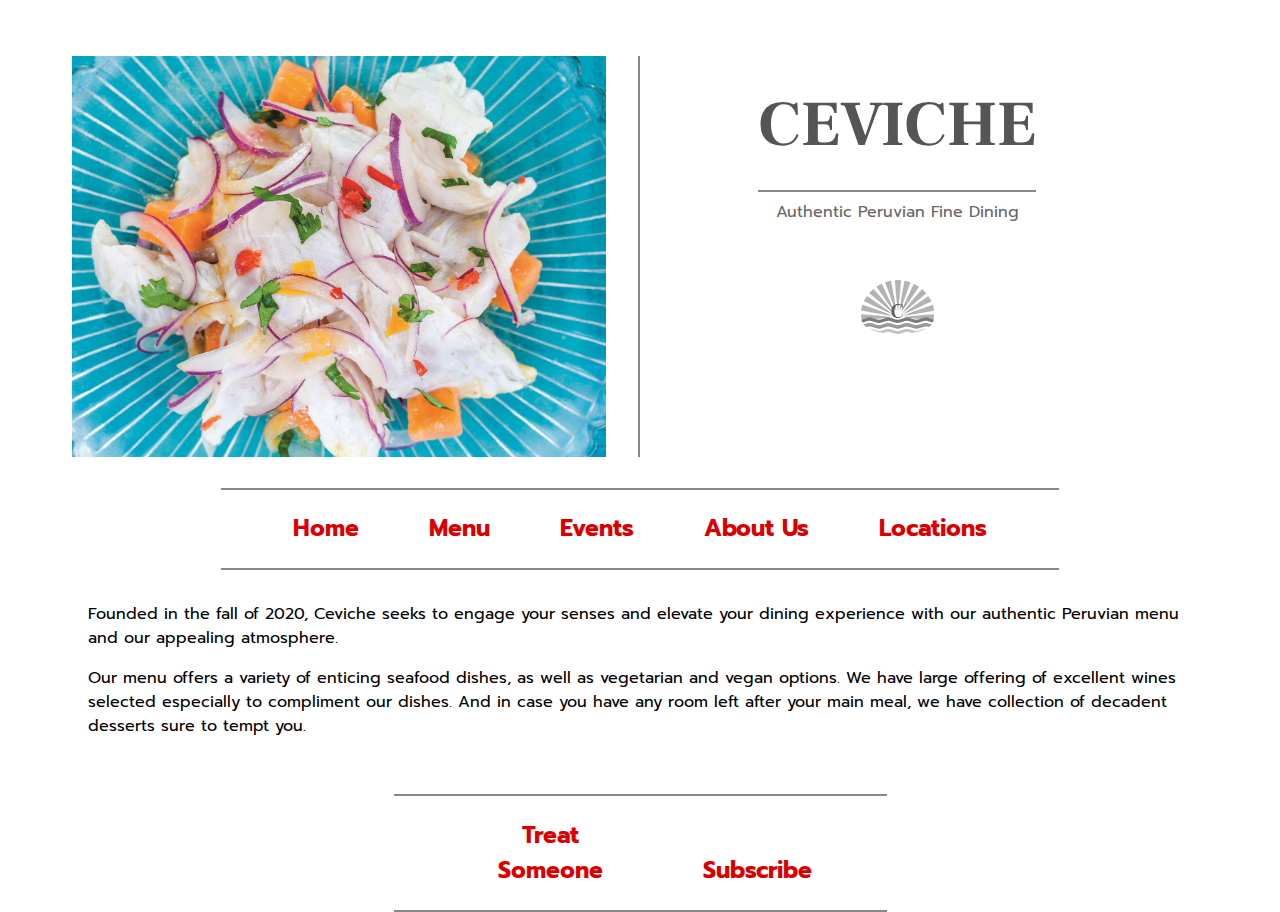
<file: index.html>
﻿<!DOCTYPE html>
<html lang="en">
        <head>
            <meta http-equiv="Content-Type" content="text/html; charset=utf-8" />
            <title>HTTP5103 Team1B Restaurant</title>
            <script type="text/javascript" src="js/main.js"></script>
            <link href="https://fonts.googleapis.com/css2?family=Frank+Ruhl+Libre:wght@300;400;500;700;900&display=swap" rel="stylesheet">
            <link href="https://fonts.googleapis.com/css2?family=Prompt:ital,wght@0,100;0,200;0,300;0,400;0,500;0,600;0,700;0,800;0,900;1,100;1,200;1,300;1,400;1,500;1,600;1,700;1,800;1,900&display=swap" rel="stylesheet">
            <link rel="stylesheet" type="text/css" href="./css/style.css">
        </head>
        <body>
            <!-- Header -->
            <header>
                <!-- Banner -->
                <section id="banner" class="pageWrapper">
                    <div class="bannerContent">
                        <div class="bannerImageDiv">
                            <img id="bannerImage" src="./images/ceviche.jpg" alt="An order of ceviche presented in a turquoise ceramic bowl.">
                        </div>
                        <div class="bannerTextDiv">
                            <h1 id="siteName"><a href="index.html">Ceviche</a></h1>
                            <div class="slogan">Authentic Peruvian Fine Dining</div>
                            <div class="logoSurround">
                                <img class="logo" src="./images/logoSmall.png" alt="Logo is a stylized greyscale sun setting over the sea.">
                            </div>
                        </div> <!-- end bannerTextDiv -->
                    </div> <!-- end bannerContent -->
                </section>

                <div class="navDiv">
                    <nav class="navigation">
                        <ul>
                            <li><a id="home" href="index.html">Home</a></li>
                            <li><a href="menu.html">Menu</a></li>
                            <li><a href="events.html">Events</a></li>
                            <li><a href="aboutUs.html">About Us</a></li>
                            <li><a href="location.html">Locations</a></li>
                        </ul>
                    </nav>
                </div>
            </header>

            <!-- Main -->
            <main id="main" class="pageWrapper">
                <p>Founded in the fall of 2020, Ceviche seeks to engage your senses and elevate your dining experience with our authentic Peruvian  menu and our appealing atmosphere.</p>
                <p>Our menu offers a variety of enticing seafood dishes, as well as vegetarian and vegan options. We have large offering of excellent wines selected especially to compliment our dishes. And in case you have any room left after your main meal, we have collection of decadent desserts sure to tempt you.</p>
            </main>
            <!-- Footer -->
            <footer>
                <div class="navDiv">
                    <nav id="additionalNavigation" class="navigation">
                        <ul>
                            <li><a href="giftCertificates.html">Treat Someone</a></li>
                            <li><a href="subscribe.html">Subscribe</a></li>
                        </ul>
                    </nav>
                </div>
            </footer>
        </body>
</html>
</file>
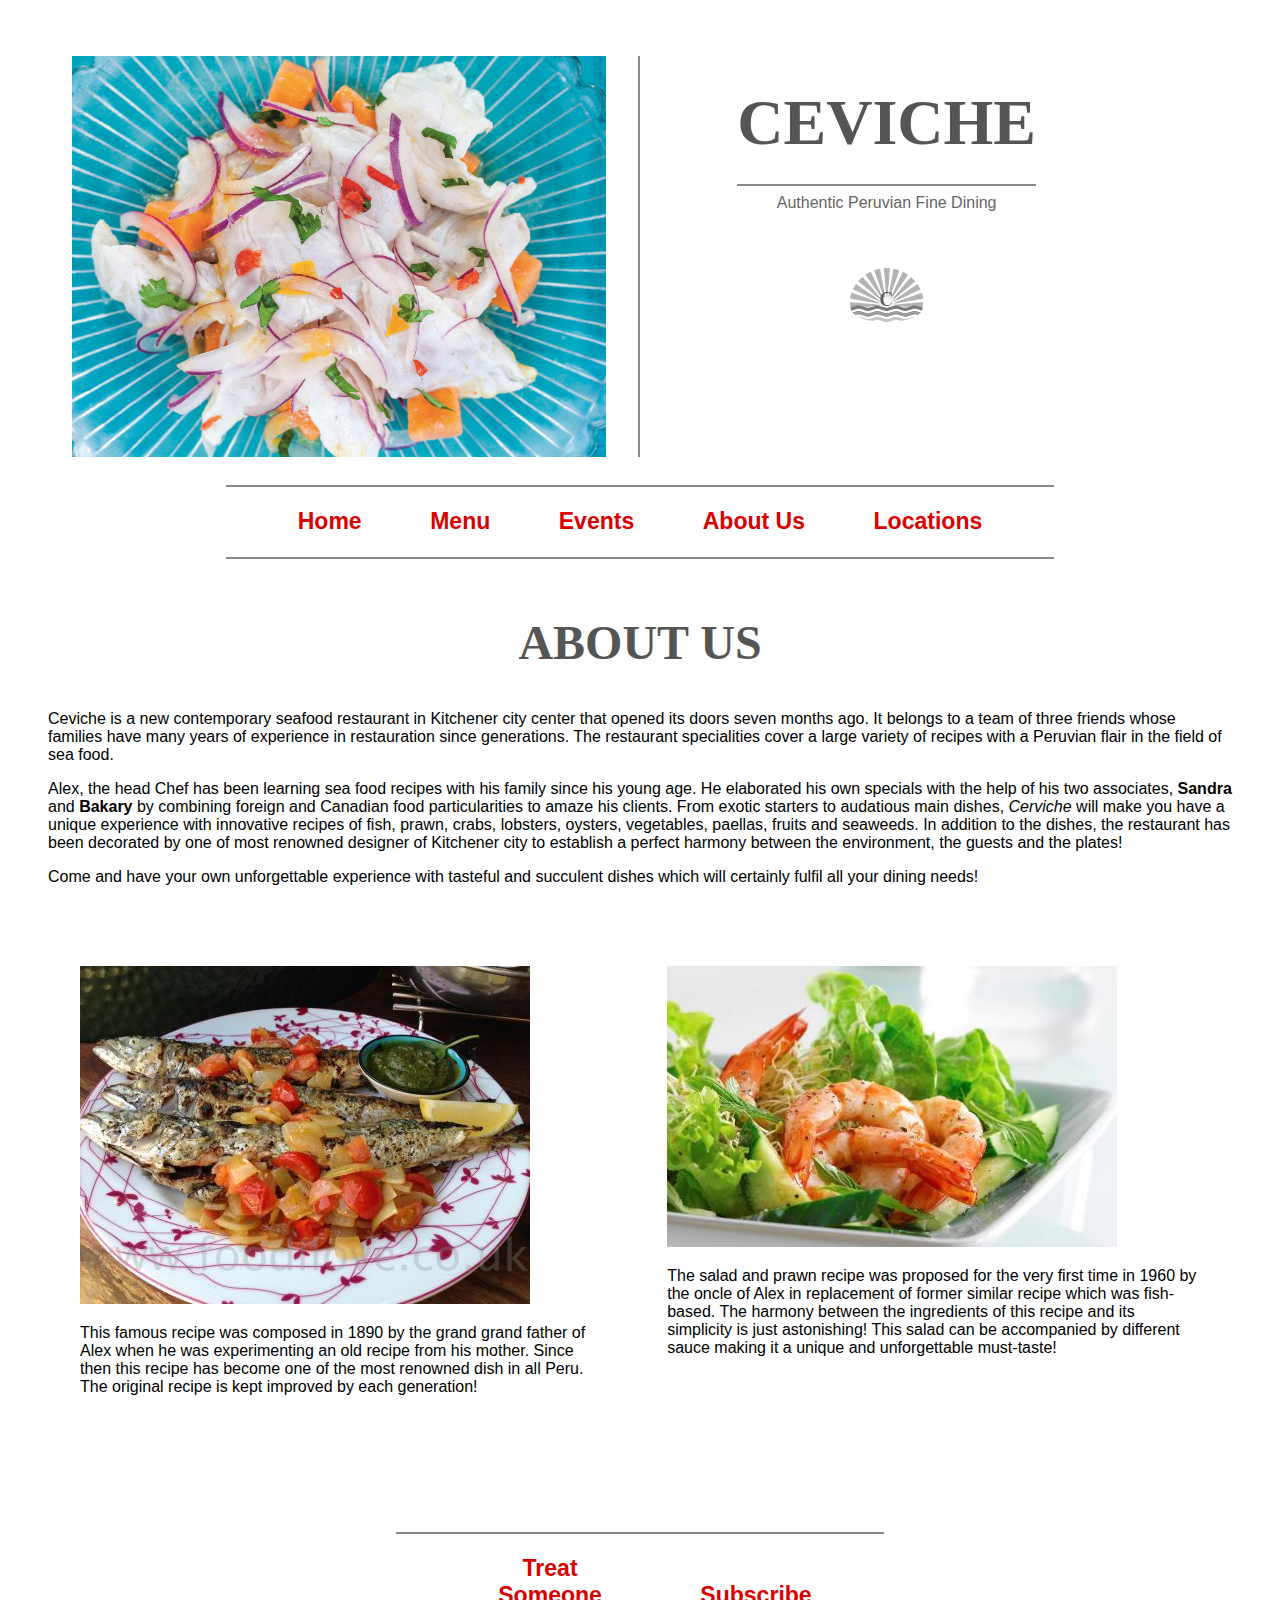
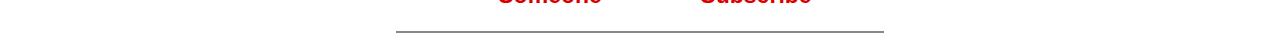
<file: aboutUs.html>
﻿<!DOCTYPE html>

<html lang="en">
    <head>
        <meta charset="utf-8" />
        <title>About us</title>
        <link rel="stylesheet" type="text/css" href="./css/style.css" />
        <link rel="stylesheet" type="text/css" href="./css/aboutUs.css" />
		<script src="./js/aboutUs.js"></script>
    </head>
    <body>
        <header>
            <!-- Banner -->
            <section id="banner" class="pageWrapper">
                <div class="bannerContent">
                    <div class="bannerImageDiv">
                        <img id="bannerImage" src="./images/ceviche.jpg" alt="An order of ceviche presented in a turquoise ceramic bowl.">
                    </div>
                    <div class="bannerTextDiv">
                        <h1 id="siteName"><a href="index.html">Ceviche</a></h1>
                        <div class="slogan">Authentic Peruvian Fine Dining</div>
                        <div class="logoSurround">
                            <img class="logo" src="./images/logoSmall.png" alt="Logo is a stylized greyscale sun setting over the sea.">
                        </div>
                    </div> <!-- end bannerTextDiv -->
                </div> <!-- end bannerContent -->
            </section>

            <div class="navDiv">
                <nav class="navigation">
                    <ul>
                        <li><a id="home" href="index.html">Home</a></li>
                        <li><a href="menu.html">Menu</a></li>
                        <li><a href="events.html">Events</a></li>
                        <li><a href="aboutUs.html">About Us</a></li>
                        <li><a href="location.html">Locations</a></li>
                    </ul>
                </nav>
            </div>
        </header>

        <!-- Main -->
        <main id="main">
            <div class="pageWrapper">
                <div class="centerText">
                    <h2>About Us</h2>
                </div>
                <div>
                    <p>
                        Ceviche is a new contemporary seafood restaurant in Kitchener city center that opened its doors seven months ago.
                        It belongs to a team of three friends whose families have many years of experience in restauration since generations.
                        The restaurant specialities cover a large variety of recipes with a Peruvian flair in the field of sea food.
                    </p>
                    <p>
                        <span>Alex</span>, the head Chef has been learning sea food recipes with his family since his young age. He elaborated
                        his own specials with the help of his two associates, <strong>Sandra</strong> and <strong>Bakary</strong> by combining foreign and Canadian food particularities to amaze his clients. From exotic starters to audatious main dishes,
                        <em>Cerviche</em> will make you have a unique experience with innovative recipes of fish, prawn, crabs, lobsters, oysters,
                        vegetables, paellas, fruits and seaweeds. In addition to the dishes, the restaurant has been decorated by one of most renowned designer of Kitchener city to
                        establish a perfect harmony between the environment, the guests and the plates!
                    </p>
                    <p>
                        Come and have your own unforgettable experience with tasteful and succulent dishes which will certainly fulfil all your dining needs!
                    </p>
                <div class="row">
                    <div class="col">
                        <img src="images/Mackerel_Tomato.jpg" alt="mackerel with tomatoes">
                        <p id="description">
                            This famous recipe was composed in 1890 by the grand grand father of Alex
                            when he was experimenting an old recipe from his mother. Since then this recipe has become one of the most renowned
                            dish in all Peru. The original recipe is kept improved by each generation!
                        </p>
                    </div>
                    <div class="col">
                        <img src="images/Prawn_and_Salad.jpg" alt="smoked troutprawn with salad">
                        <p id="description1">
                            The salad and prawn recipe was proposed for the very first time in 1960 by the oncle of Alex
                            in replacement of former similar recipe which was fish-based. The harmony between the ingredients of this recipe and its simplicity is just astonishing!
                            This salad can be accompanied by different sauce making it a unique and unforgettable must-taste!
                        </p>
                    </div>
                </div>
            </div>
        </main>
        <footer>
            <div class="navDiv">
                <nav id="additionalNavigation" class="navigation">
                  <ul>
                    <li><a href="giftCertificates.html">Treat Someone</a></li>
                    <li><a href="subscribe.html">Subscribe</a></li>
                  </ul>
                </nav>
           </div>
        </footer>

    </body>
</html>
</file>
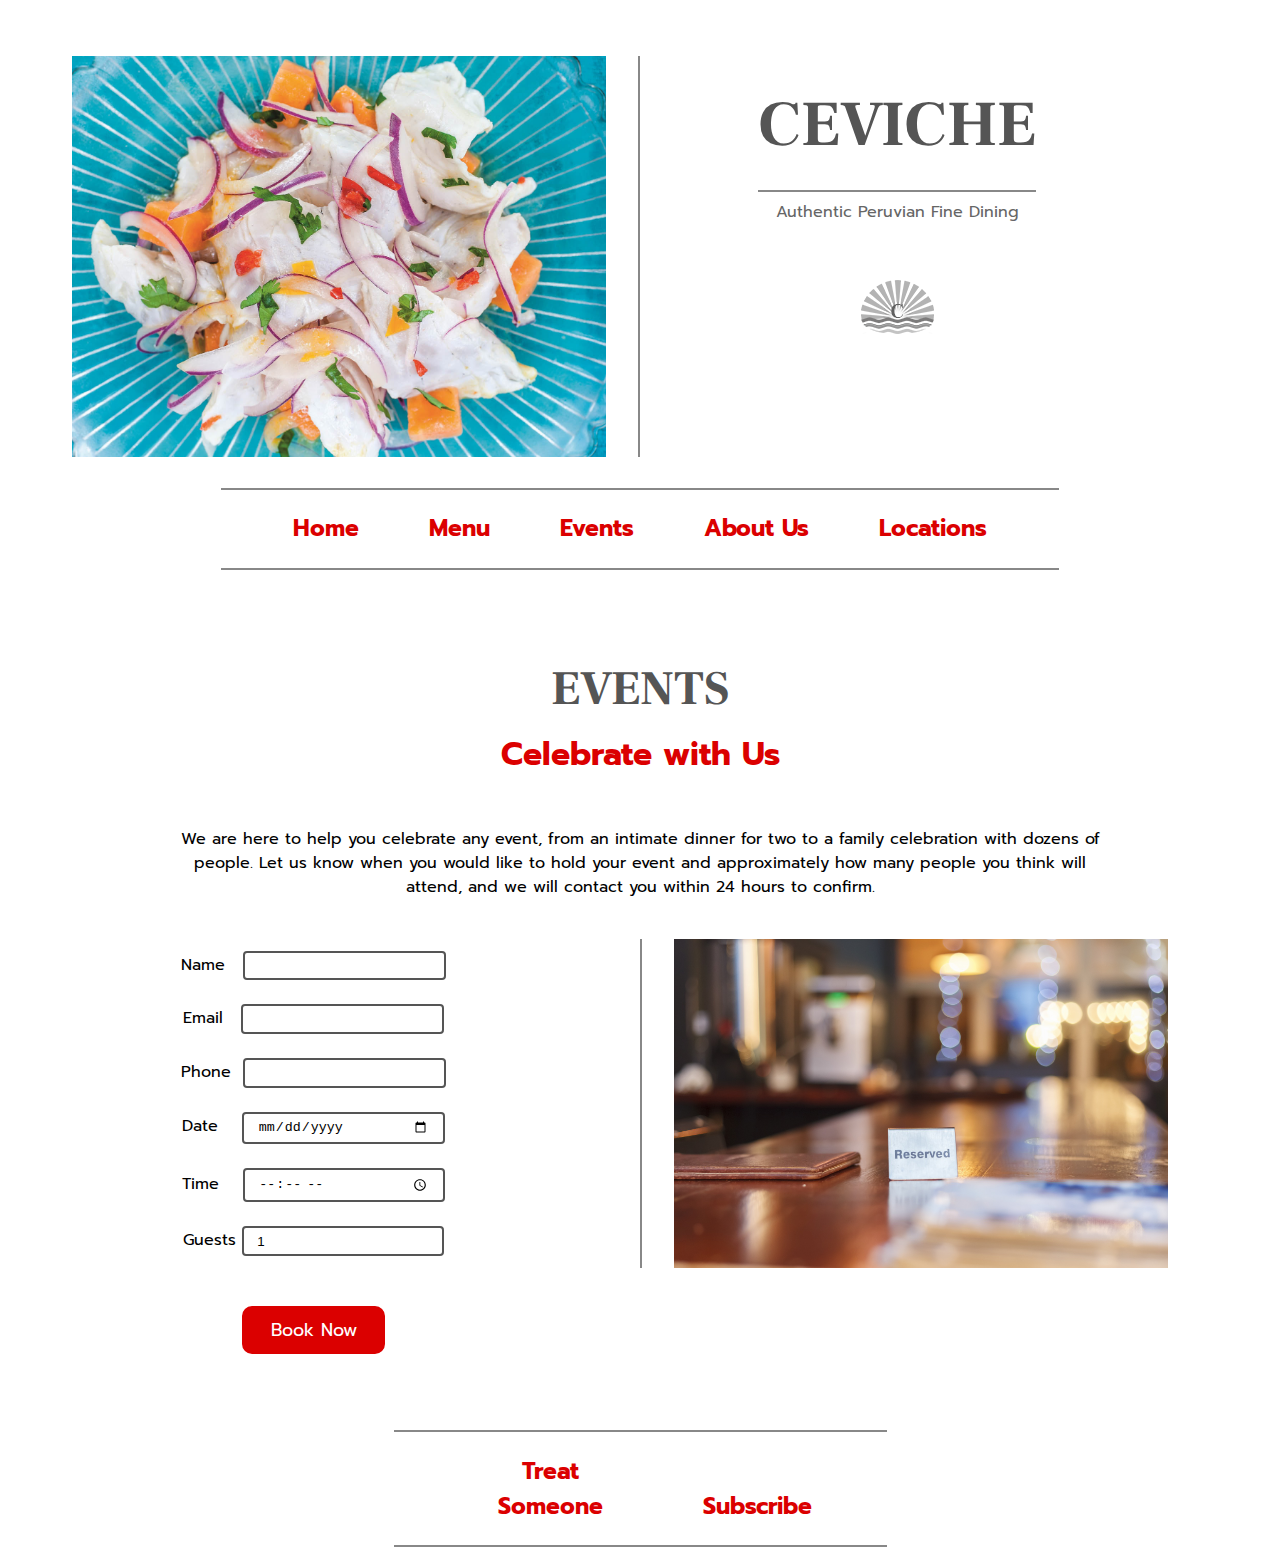
<file: events.html>
﻿<!DOCTYPE html>
<html lang="en">
    <head>
        <meta http-equiv="Content-Type" content="text/html; charset=utf-8" />
        <title>HTTP5103 Team1B Restaurant</title>
        <script type="text/javascript" src="js/events.js"></script>
        <link href="https://fonts.googleapis.com/css2?family=Frank+Ruhl+Libre:wght@300;400;500;700;900&display=swap" rel="stylesheet">
        <link href="https://fonts.googleapis.com/css2?family=Prompt:ital,wght@0,100;0,200;0,300;0,400;0,500;0,600;0,700;0,800;0,900;1,100;1,200;1,300;1,400;1,500;1,600;1,700;1,800;1,900&display=swap" rel="stylesheet">
        <link rel="stylesheet" type="text/css" href="./css/style.css">
        <link rel="stylesheet" type="text/css" href="./css/events.css">
    </head>
    <body>
        <!-- Header -->
        <header>
            <!-- Banner -->
            <section id="banner" class="pageWrapper">
                <div class="bannerContent">
                    <div class="bannerImageDiv">
                        <img id="bannerImage" src="./images/ceviche.jpg" alt="An order of ceviche presented in a turquoise ceramic bowl.">
                    </div>
                    <div class="bannerTextDiv">
                        <h1 id="siteName"><a href="index.html">Ceviche</a></h1>
                        <div class="slogan">Authentic Peruvian Fine Dining</div>
                        <div class="logoSurround">
                            <img class="logo" src="./images/logoSmall.png" alt="Logo is a stylized greyscale sun setting over the sea.">
                        </div>
                    </div> <!-- end bannerTextDiv -->
                </div> <!-- end bannerContent -->
            </section>

            <div class="navDiv">
                <nav class="navigation">
                    <ul>
                        <li><a id="home" href="index.html">Home</a></li>
                        <li><a href="menu.html">Menu</a></li>
                        <li><a href="events.html">Events</a></li>
                        <li><a href="aboutUs.html">About Us</a></li>
                        <li><a href="location.html">Locations</a></li>
                    </ul>
                </nav>
            </div>
        </header>

        <!-- Main -->
        <main id="main">
            <div class="pageWrapper">
                <div class="centerText">
                    <h2>Events</h2>
                    <h3>Celebrate with Us</h3>
                    <p>We are here to help you celebrate any event, from an intimate dinner for two to a family celebration with dozens of people. Let us know when you would like to hold your event and approximately how many people you think will attend, and we will contact you within 24 hours to confirm.</p>
                </div>
                <div class="formAndImageDiv">
                    <div class="formDiv">
                        <form method="post" id="eventForm" name="eventForm">
                            <div class="customerName">
                                <label for="customerName">Name  </label>
                                <input class="inputField" id="customerName" name="customerName" type="text">
                            </div>
                            <div class="customerEmail">
                                <label for="customerEmail">Email  </label>
                                <input class="inputField" id="customerEmail" name="customerEmail" type="email">
                            </div>
                            <div class="customerPhone">
                                <label for="customerPhone">Phone </label>
                                <input class="inputField" id="customerPhone" name="customerPhone" type="tel">
                            </div>
                            <div class="datePicker">
                                <label for="datePicker">Date   </label>
                                <input class="inputField" id="datePicker" name="datePicker" type="date">
                            </div>
                            <div class="timePicker">
                                <label for="timePicker">Time   </label>
                                <input class="inputField" id="timePicker" name="timePicker" type="time">
                            </div>
                            <div class="numberOfPeople">
                                <label for="numberOfPeople">Guests</label>
                                <input class="inputField" id="numberOfPeople" name="numberOfPeople" type="number" min="1" max="50" value="1">
                            </div>
                            <div class="eventSubmit">
                                <input id="eventSubmit" class="submitButton" type="submit" value="Book Now">
                            </div>
                        </form>
                    </div>
                    <div class="reservedImageDiv">
                        <img class="reservedImage" src="./images/celebrate-4293237_1920.jpg" alt="A menu and a card that reads 'Reserved' on a wooden table.">
                    </div>
                </div>
            </div>

        </main>

        <!-- Footer -->
        <footer>
            <div class="navDiv">
                <nav id="additionalNavigation" class="navigation">
                    <ul>
                        <li><a href="giftCertificates.html">Treat Someone</a></li>
                        <li><a href="#">Subscribe</a></li>
                    </ul>
                </nav>
            </div>

        </footer>
    </body>
</html>
</file>
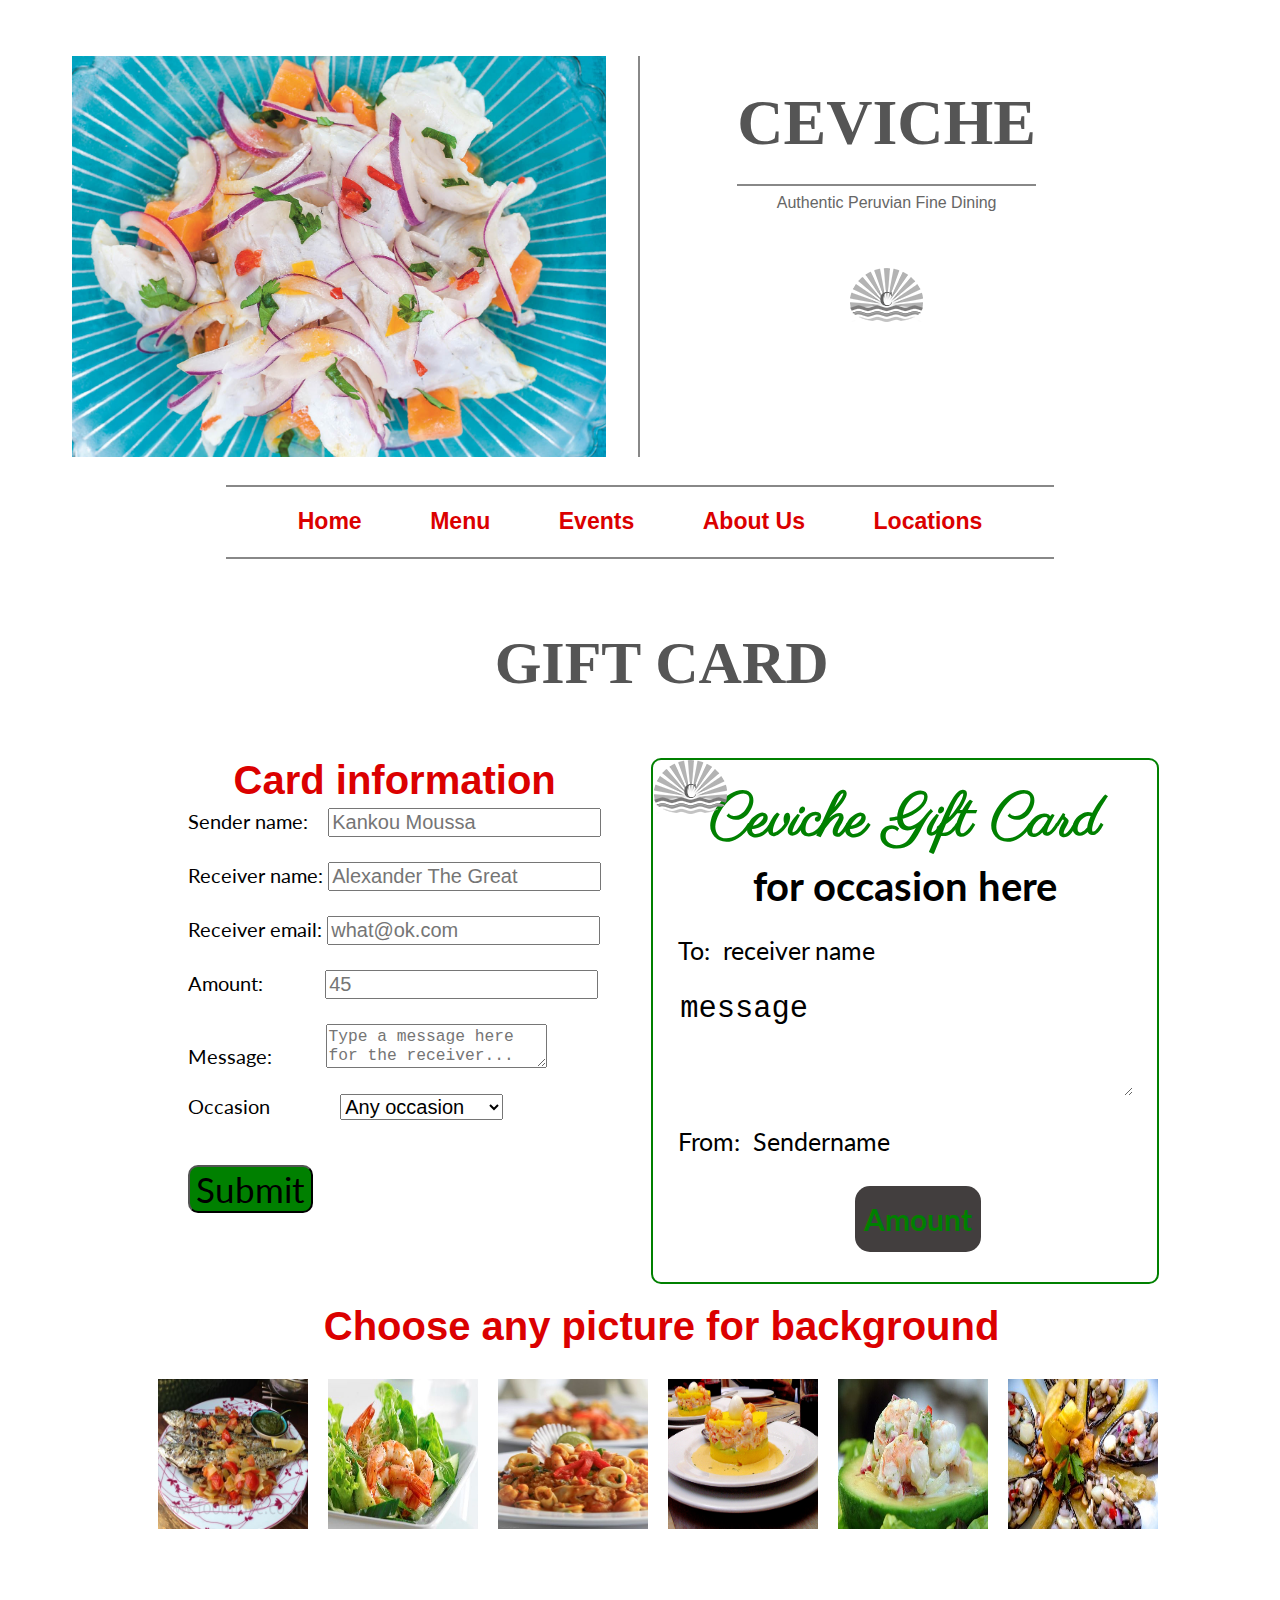
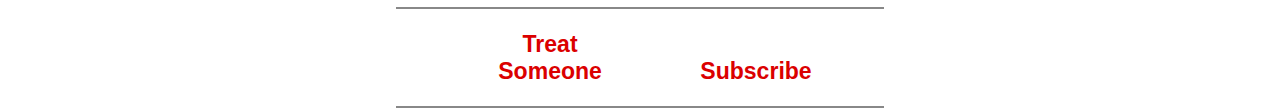
<file: giftCertificates.html>
﻿<!DOCTYPE html>

<html lang="en">
    <head>
        <meta charset="utf-8" />
        <title>About us</title>
        <link rel="stylesheet" type="text/css" href="./css/style.css" />
        <link rel="stylesheet" type="text/css" href="./css/giftCertificates.css" />
		<script src="https://code.jquery.com/jquery-3.5.1.js"></script>
		<script src="./js/giftCertificates.js"></script>
    </head>
    <body>
        <header>
            <!-- Banner -->
            <section id="banner" class="pageWrapper">
                <div class="bannerContent">
                    <div class="bannerImageDiv">
                        <img id="bannerImage" src="./images/ceviche.jpg" alt="An order of ceviche presented in a turquoise ceramic bowl.">
                    </div>
                    <div class="bannerTextDiv">
                        <h1 id="siteName"><a href="index.html">Ceviche</a></h1>
                        <div class="slogan">Authentic Peruvian Fine Dining</div>
                        <div class="logoSurround">
                            <img class="logo" src="./images/logoSmall.png" alt="Logo is a stylized greyscale sun setting over the sea.">
                        </div>
                    </div> <!-- end bannerTextDiv -->
                </div> <!-- end bannerContent -->
            </section>

            <div class="navDiv">
                <nav class="navigation">
                    <ul>
                        <li><a id="home" href="index.html">Home</a></li>
                        <li><a href="menu.html">Menu</a></li>
                        <li><a href="events.html">Events</a></li>
                        <li><a href="aboutUs.html">About Us</a></li>
                        <li><a href="location.html">Locations</a></li>
                    </ul>
                </nav>
            </div>
        </header>
        <main class="pageWrapper">
		
            <div id="main-container">

                <h2>Gift card</h2>

                <form action="" method="Post" name="giftCard">
                    <h3>Card information</h3>
                    <div>
                        <label for="senderName">Sender name:</label>
                        <input type="text" id="senderName" name="senderName" placeholder="Kankou Moussa" />
                    </div>

                    <div>
                        <label for="receiverName">Receiver name:</label>
                        <input type="text" id="receiverName" name="receiverName" placeholder="Alexander The Great" />
                    </div>

                    <div>
                        <label for="receiverEmail">Receiver email:</label>
                        <input type="email" id="receiverEmail" name="receiverEmail" placeholder="what@ok.com" />
                    </div>

                    <div>
                        <label for="amount">Amount:</label>
                        <input type="text" id="amount" name="amount" placeholder="45" />
                    </div>

                    <div>
                        <label for="message">Message:</label>
                        <textarea id="message" name="message" placeholder="Type a message here for the receiver..."></textarea>
                    </div>

                    <div>
                        <label for="occasion">Occasion</label>
                        <select id="occasion" name="occasion">
                            <option value=0>Any occasion</option>
                            <option value=1>Wedding</option>
                            <option value=2>Anniversary</option>
                            <option value=3>Congratulations</option>
                            <option value=4>Graduation</option>
                            <option value=5>Birthday</option>
                            <option value=6>Mother's day</option>
                            <option value=7>Father's day</option>
                        </select>
                    </div>
          
                        <p id="validate"></p>
                    
                    <div>
                        <input type="Submit" name="Submit" value="Submit" />
                    </div>
                </form>

                <div id="finalcard">
                    <div id="small-logo"><img src="images/logoSmall.png" alt="Restaurant logo" /></div>
                    <h3><span> Ceviche Gift Card</span></h3>
                    <h4>for occasion here</h4>
                    <p> To:<em>receiver name</em></p>
                    <p><textarea rows="3">message</textarea></p>
                    <p> From:<em>Sendername</em></p>
                    <p>Amount</p>
                    <div id="chosenImage"></div>
                </div>

                <div id="backgroundPics">
                    <h3>Choose any picture for background</h3>

                    <a href="#"><img src="images/Mackerel_Tomato.jpg" alt="mackerel with tomatoes" title=" fish dish" height="20" /></a>
                    <a href="#"><img src="images/Prawn_and_Salad.jpg" alt="smoked troutprawn with salad" title=" fish and salad" height="20" /></a>
                    <a href="#"><img src="images/arroz-con-mariscos.jpg" alt="mariscos menu" title=" fish dish" height="20" /></a>
                    <a href="#"><img src="images/images_menu/causa.jpg" alt="causa speciality" title=" sea food" height="20" /></a>
                    <a href="#"><img src="images/images_menu/palta-rellena.jpg" alt="palta menu" title=" fish dish" height="20" /></a>
                    <a href="#"><img src="images/choritos-a-la-chalaca.jpg" alt="choritos speciality" title=" sea food" height="20" /></a>
                </div>
            </div>
        </main>
        <footer>
            <div class="navDiv">
                <nav id="additionalNavigation" class="navigation">
                    <ul>
                        <li><a href="giftCertificates.html">Treat Someone</a></li>
                        <li><a href="subscribe.html">Subscribe</a></li>
                    </ul>
                </nav>
            </div>
        </footer>

    </body>
</html>
</file>
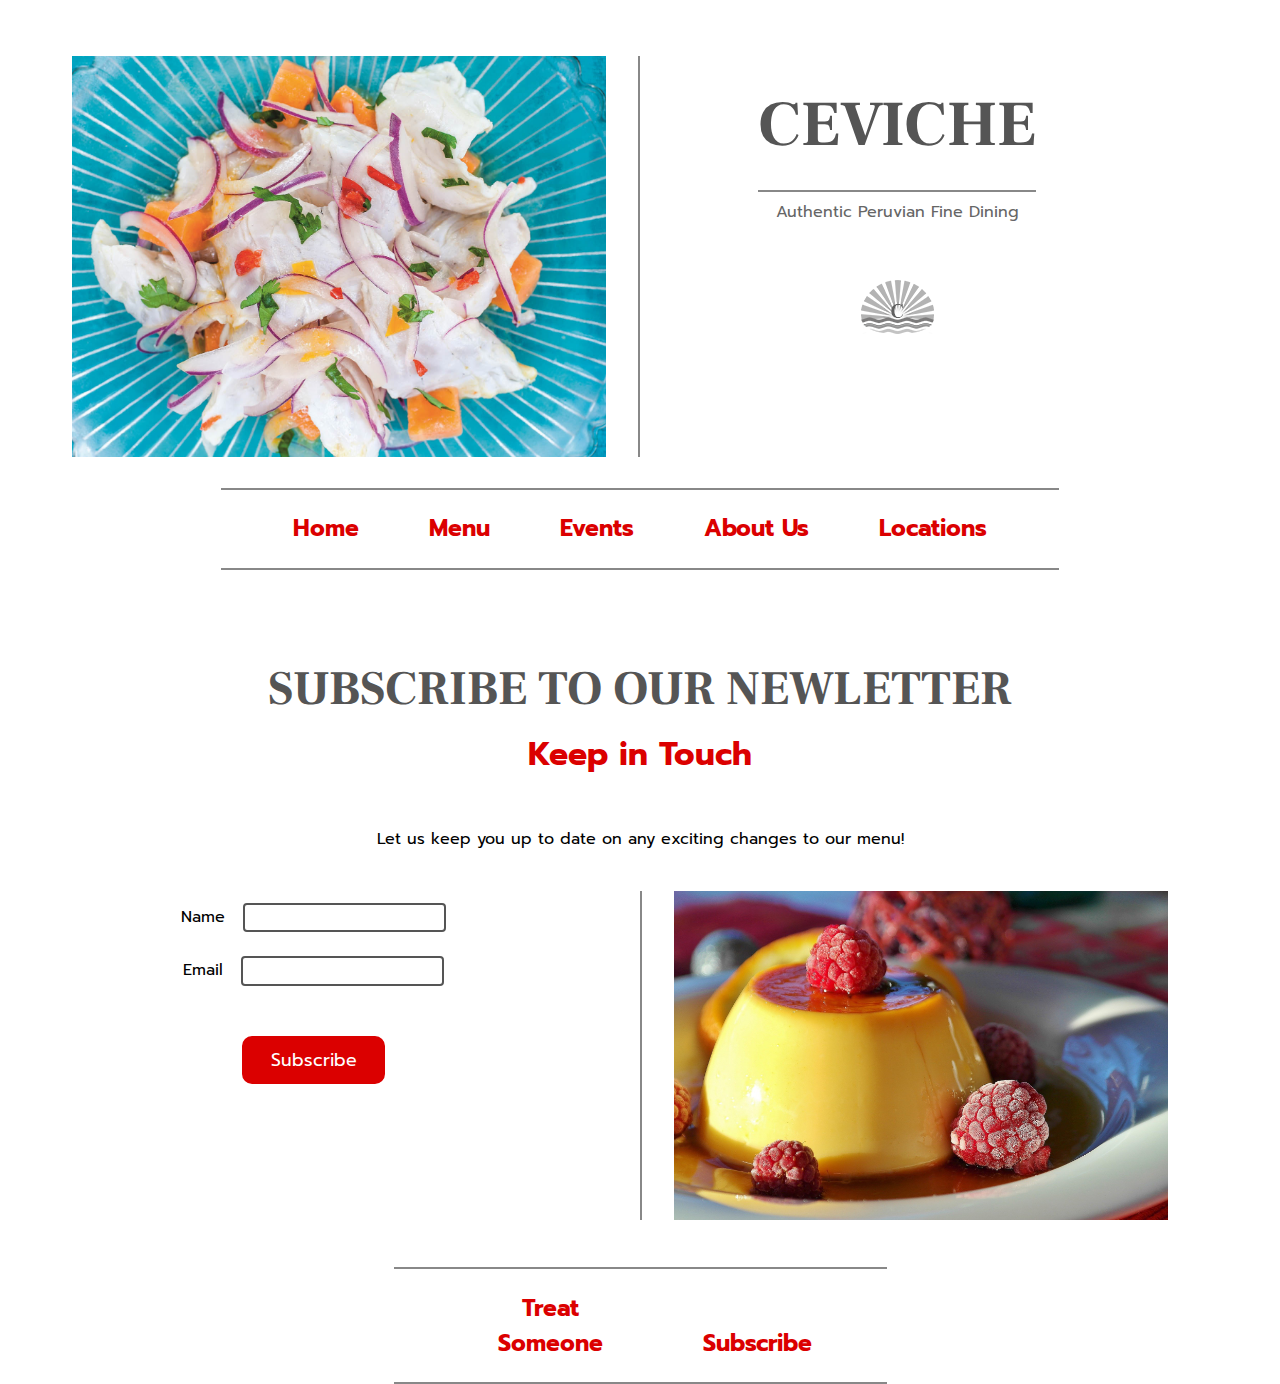
<file: subscribe.html>
<!DOCTYPE html>
<html lang="en">
    <head>
        <meta http-equiv="Content-Type" content="text/html; charset=utf-8" />
        <title>HTTP5103 Team1B Restaurant</title>
        <script type="text/javascript" src="js/subscribe.js"></script>
        <link href="https://fonts.googleapis.com/css2?family=Frank+Ruhl+Libre:wght@300;400;500;700;900&display=swap" rel="stylesheet">
        <link href="https://fonts.googleapis.com/css2?family=Prompt:ital,wght@0,100;0,200;0,300;0,400;0,500;0,600;0,700;0,800;0,900;1,100;1,200;1,300;1,400;1,500;1,600;1,700;1,800;1,900&display=swap" rel="stylesheet">
        <link rel="stylesheet" type="text/css" href="./css/style.css">
        <link rel="stylesheet" type="text/css" href="./css/events.css">
    </head>
    <body>
        <!-- Header -->
        <header>
            <!-- Banner -->
            <section id="banner" class="pageWrapper">
                <div class="bannerContent">
                    <div class="bannerImageDiv">
                        <img id="bannerImage" src="./images/ceviche.jpg" alt="An order of ceviche presented in a turquoise ceramic bowl.">
                    </div>
                    <div class="bannerTextDiv">
                        <h1 id="siteName"><a href="index.html">Ceviche</a></h1>
                        <div class="slogan">Authentic Peruvian Fine Dining</div>
                        <div class="logoSurround">
                            <img class="logo" src="./images/logoSmall.png" alt="Logo is a stylized greyscale sun setting over the sea.">
                        </div>
                    </div> <!-- end bannerTextDiv -->
                </div> <!-- end bannerContent -->
            </section>

            <div class="navDiv">
                <nav class="navigation">
                    <ul>
                        <li><a id="home" href="index.html">Home</a></li>
                        <li><a href="menu.html">Menu</a></li>
                        <li><a href="events.html">Events</a></li>
                        <li><a href="aboutUs.html">About Us</a></li>
                        <li><a href="location.html">Locations</a></li>
                    </ul>
                </nav>
            </div>
        </header>

        <!-- Main -->
        <main id="main">
            <div class="pageWrapper">
                <div class="centerText">
                    <h2>Subscribe to Our Newletter</h2>
                    <h3>Keep in Touch</h3>
                    <p>Let us keep you up to date on any exciting changes to our menu!</p>
                </div>
                <div class="formAndImageDiv">
                    <div class="formDiv">
                        <form method="post" id="subscribeForm" name="subscribeForm">
                            <div class="customerName">
                                <label for="customerName">Name  </label>
                                <input class="inputField" id="customerName" name="customerName" type="text">
                            </div>
                            <div class="customerEmail">
                                <label for="customerEmail">Email  </label>
                                <input class="inputField" id="customerEmail" name="customerEmail" type="email">
                            </div>
                            <div class="subscribeSubmit">
                                <input id="subscribe" class="submitButton" type="submit" value="Subscribe">
                            </div>
                        </form>
                    </div>
                    <div class="reservedImageDiv">
                        <img class="reservedImage" src="./images/caramel-1958358_1920.jpg" alt="A beautiful flan adorned with raspberries.">
                    </div>
                </div>
            </div>

        </main>

        <!-- Footer -->
        <footer>
            <div class="navDiv">
                <nav id="additionalNavigation" class="navigation">
                    <ul>
                        <li><a href="giftCertificates.html">Treat Someone</a></li>
                        <li><a href="subscribe.html">Subscribe</a></li>
                    </ul>
                </nav>
            </div>

        </footer>
    </body>
</html>
</file>
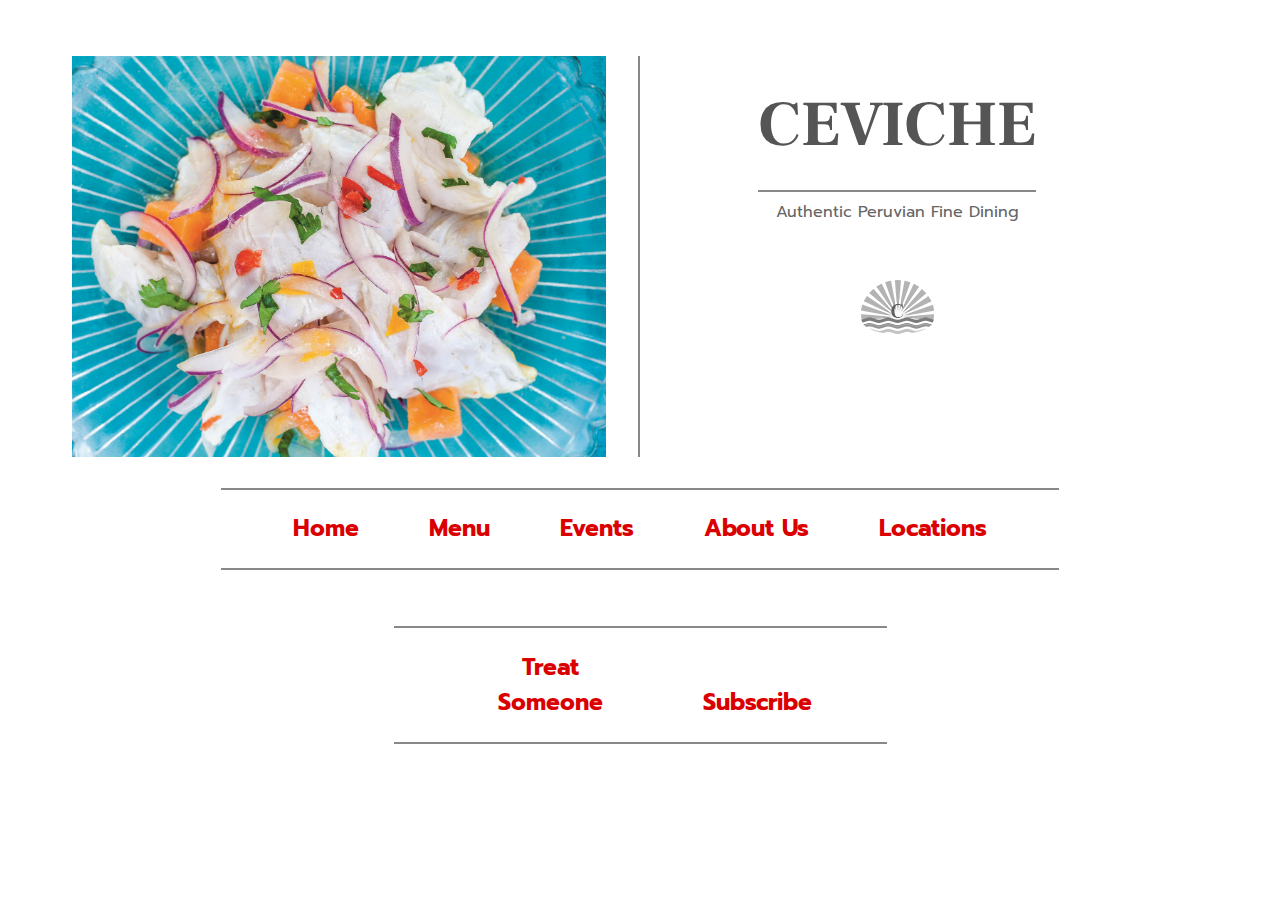
<file: template.html>
﻿<!DOCTYPE html>
<html lang="en">
       <head>
            <meta http-equiv="Content-Type" content="text/html; charset=utf-8" />
            <title>HTTP5103 Team1B Restaurant</title>
            <script type="text/javascript" src="js/main.js"></script>
            <link href="https://fonts.googleapis.com/css2?family=Frank+Ruhl+Libre:wght@300;400;500;700;900&display=swap" rel="stylesheet">
            <link href="https://fonts.googleapis.com/css2?family=Prompt:ital,wght@0,100;0,200;0,300;0,400;0,500;0,600;0,700;0,800;0,900;1,100;1,200;1,300;1,400;1,500;1,600;1,700;1,800;1,900&display=swap" rel="stylesheet">
            <link rel="stylesheet" type="text/css" href="./css/style.css">
       </head>
      <body>
        <!-- Header -->
          <header>
              <!-- Banner -->
              <section id="banner" class="pageWrapper">
                  <div class="bannerContent">
                      <div class="bannerImageDiv">
                          <img id="bannerImage" src="./images/ceviche.jpg" alt="An order of ceviche presented in a turquoise ceramic bowl.">
                      </div>
                      <div class="bannerTextDiv">
                          <h1 id="siteName"><a href="index.html">Ceviche</a></h1>
                          <div class="slogan">Authentic Peruvian Fine Dining</div>
                          <div class="logoSurround">
                              <img class="logo" src="./images/logoSmall.png" alt="Logo is a stylized greyscale sun setting over the sea.">
                          </div>
                      </div> <!-- end bannerTextDiv -->
                  </div> <!-- end bannerContent -->
              </section>

              <div class="navDiv">
                  <nav class="navigation">
                      <ul>
                          <li><a id="home" href="index.html">Home</a></li>
                          <li><a href="menu.html">Menu</a></li>
                          <li><a href="events.html">Events</a></li>
                          <li><a href="aboutUs.html">About Us</a></li>
                          <li><a href="location.html">Locations</a></li>
                      </ul>
                  </nav>
              </div>
          </header>

        <!-- Main -->
        <main id="main">

        </main>

        <!-- Footer -->
        <footer>
            <div class="navDiv">
                <nav id="additionalNavigation" class="navigation">
                    <ul>
                        <li><a href="giftCertificates.html">Treat Someone</a></li>
                        <li><a href="subscribe.html">Subscribe</a></li>
                    </ul>
                </nav>
            </div>
      
        </footer>
      </body>
</html>
</file>
<file: css/style.css>
/* -----------------------------------------------------------------------
  Table of Contents

  1. General Setup
    1.1 Global Variables
    1.2 HTML
    1.3 Utility Classes
    1.4 Headers
    1.5 Buttons

  2. Header

  3. Main
  
  4. Footer
----------------------------------------------------------------------*/

/*-----------------------------------------------------------------------
  1. General Setup
 */

 /* 1.1 Global Variables */
:root {

  /* Font Families */
  --generalFontFamily: 'Prompt', sans-serif;
  --headingFontFamily: 'Frank Ruhl Libre', serif;
  ;

  /* Colours */
  --lightGrey: #888;
  --darkGrey: #666;
  --vDarkGrey: #555;
  --highlightRed: #db0000;
  --paleRed: #ff5959;

  /* Margins */
  --generalSpacing: 1.5em;

  /* Borders */
  --separator: 2px solid var( --lightGrey );

} 

/* 1.2 HTML */
html {
  box-sizing:border-box;
}

*, *::before, *::after {
  box-sizing:inherit;
}

body {
  margin:0;
  font-family: var( --generalFontFamily );
}

/* 1.3 Utility Classes */
.hidden {
  position: absolute;
  left: -10000px;
  width: 1px;
  height: 1px;
}

.pageWrapper {
  max-width:1200px;
  margin:0 auto;
  position:relative;
}

.centerText {
  text-align: center;
}


/* 1.4 Headers */
h1 {
  font-family: var( --headingFontFamily );
  font-size: 4em;
  margin-bottom: .25em;
  margin-top: 10%;
  text-transform: uppercase;
}

h1 a {
  color: var( --vDarkGrey );
}

h1 a:link {
  text-decoration: none;
}

h2 {
  color: var( --vDarkGrey );
  font-family: var( --headingFontFamily );
  font-size: 3em;
  text-transform: uppercase;
}

h3 {
  color: var( --highlightRed );
  font-family: var( --generalFontFamily );
  font-size: 2em;
  font-style: bold;
}

main {
  padding: 1em 3em;
}

/* 1.5 Buttons */
.submitButton {
  background: transparent;
  background-color: var( --highlightRed );
  border-color: var( --highlightRed );
  border-radius: 10px;
  border-style: solid;
  color: white;
  font-family: var( --generalFontFamily );
  font-size: 1.1em;
  font-style: bold;
  padding: .5em var( --generalSpacing );
}
/*---------------------------------------------------------------
  2. Header 
*/
/* Banner */

#banner {
  padding-top: 2rem;
}

.bannerContent {
  overflow: auto;
  position: relative;
}

.bannerImageDiv {
  overflow: auto;
  float: left;
  max-width: 50%;
}

#bannerImage {
  border-right: var( --separator );
  width: 100%;
  margin: var( --generalSpacing ) 0 0 0;
  padding: 0 2em;
}

.bannerTextDiv {
  padding-right: var( --generalSpacing );
  text-align: center;
  float: right;
  margin: var( --generalSpacing ) 15% 0 0;
}

.slogan {
  border-top: var( --separator );
  color: var( --darkGrey );
  font-family: var( --generalFontFamily );
  margin-top: var( --generalSpacing );
  padding: .5em 0;
}

.logo {
  margin: var( --generalSpacing );
  padding: var( --generalSpacing );
}

/* Main Navigation */
.navDiv {
  display: block;
  margin-top: var( --generalSpacing );
  text-align: center;
}

.navigation {
  display: inline-block;
  border-top: var( --separator );
  border-bottom: var( --separator );
  padding: 0 var( --generalSpacing );
}

.navigation ul {
  list-style-type: none;
  margin: 0;
  padding: 1em;
}

.navigation li {
  display: inline-block;
  max-width: 40%;
  margin: .3em 2rem;
  font-size: 1.2em;
}

.navDiv a {
  text-decoration: none;
  font-size: 1.2em;
  font-weight: bold;
}

.navDiv a:link {
  color: var( --highlightRed );
}

.navDiv a:visited {
  color: var( --highlightRed );
}

.secondaryNav {
  text-align: center;
}

.secondaryNav ul {
  list-style-type: none;
  margin: 0;
  padding: 1em;
}

.secondaryNav li {
  display: inline-block;
  font-weight: bold;
  font-size: 1.1em;
  max-width: 20%;
  margin: .5em 2rem;
  color: #555;
}

#home {
  color: var( --highlightRed );
}

.row {
  margin: 3rem auto;
}

/*---------------------------------------------------------------
  3. Main 
*/


/*---------------------------------------------------------------
  4. Footer 
*/
</file>
<file: css/aboutUs.css>
﻿.row {
    display: flex;
    justify-content: space-around;
    flex-direction: row;
}

.row .col {
    max-width: 45%;
    margin: 2rem;
}
</file>
<file: css/events.css>
/* 1.2 HTML */
html {
  box-sizing:border-box;
}
  
*, *::before, *::after {
  box-sizing:inherit;
}

.centerText {
  max-width: 80%;
  margin: 0 auto;
}

.centerText h2 {
  margin-top: var( --generalSpacing );
  margin-bottom: .2em;
}

.centerText h3 {
  margin-top: .2em;
  margin-bottom: var( --generalSpacing );
}

.formAndImageDiv {
  overflow: auto;
  position: relative;
  text-align: center;
}

.formDiv {
  max-width: 45%;
  margin: 0 0 0 8%;
  padding: var( --generalSpacing );
  float: left;
}

.formDiv div {
  padding: .75em;
}

.formDiv label {
  white-space: pre;
}


.inputField {
  border: 2px solid var( --vDarkGrey );
  border-radius: 4px;
  padding: .4em 1em;
  width: 75%;
}


.submitButton {
  margin-top: var( --generalSpacing );
}

.reservedImageDiv {
  overflow: auto;
  float: right;
  max-width: 50%;
}

.reservedImage {
  border-left: var( --separator );
  width: 100%;
  margin: var( --generalSpacing ) 0 0 0;
  padding: 0 4em 0 2em;
}
  
.errorBackground {
  background-color: rgb(252, 133, 133);
}
</file>
<file: css/giftCertificates.css>
﻿@import url('https://fonts.googleapis.com/css2?family=Lato&family=Parisienne&family=Raleway&display=swap');

main{
    font-family: 'Lato', 'Raleway', 'Parisienne',sans-serif, cursive;
    font-size:1.25em;
}
#main-container {
    margin-left:4%;
    padding: 0;
	/*border:2px solid red;*/
    /*background-color: #98c7d5;*/
    /*background: url(../images/beautiful-beach-sea_74190-6620n.jpg) no-repeat;
    opacity:0.4;*/
}
#main-container> div, #main-container form {
    display: inline-block;
    margin-left: 2em;
    vertical-align: top;
    /*border: 2px solid red;*/
    text-align: justify;
}
#main-container> div{
	width:49%;
}
#main-container> div:last-of-type{
	width:100%;
	margin-left: 0;
}
#main-container> div h3, #main-container form h3{
    text-align:center;
    margin-bottom:0;
	padding-bottom:0;
}
label[for="message"]{
	position:absolute;
	margin-top:1em;
}
#main-container> form h3{
margin-top:1.5em;
}
#main-container> div h3{
	margin-top:0.5em;
}

form div{
	padding:0.25em;
}
#main-container> form{
	position:relative;
}
span {
    color: green;
    font-family: 'Parisienne',sans-serif, cursive;
    font-size:1.5em;
}
#backgroundPics a{
	
    width:15%;
    height:15%;
    
}
#backgroundPics a img{
	margin-left:0.75em;
	width:150px;
	height:150px;
	margin-bottom:1.5em;
	margin-top:1.5em;
	
}
   
#backgroundPics a:hover img{
    border:3px solid #699f1a;
    
}

#finalcard h4 {
	font-size:2em;
    text-align: center;
	margin-top:0;
	margin-bottom:0;
}  

#main-container h2 {
	text-align:center;
    margin-bottom:0;
	
}

#finalcard{
	position:relative;
	margin-top:3em;
	padding-top:0;
	border:2px solid green; 
	border-radius:10px 10px;
	/*background:url("../images/logoSmall.png")no-repeat;*/
	/*background:url("../images/oysters-1209767_1920.jpg")no-repeat;*/
}
#small-logo{
	position:absolute;

}
#chosenImage{
	position:absolute;
	left:0;
	bottom:0;
	width:100%;
	height:100%;

}
#finalcard p{
	margin-left:1em;
	font-size:1.25em;
}
#finalcard p:last-of-type{
	background-color:#423e3e;
	border-radius:15px 15px;
	margin-left:40%;
	width:25%;
	text-align:center;
	padding-bottom:0.5em;
	padding-top:0.5em;
	font-size:1.5em;
	font-weight:bold;
	color:green;
}
#finalcard textarea{
 width:95%;
 height:30%;
 border:0;
 overflow:hidden;
 font-size:1.5em;
}
#finalcard em{
	font-style:normal;
	padding-left:0.5em;
}
#senderName,#receiverName,#amount, #receiverEmail,#message,#occasion{
	font-size:1em;
	margin-bottom:0.75em;
}
#senderName{
	margin-left:0.75em;
}
#amount{
	margin-left:2.85em;
}
#occasion{
	margin-left:3.25em;
}
#message{
	margin-left:8.45em;
}
input[name="Submit"]{
	background-color:green;
	color:black;
	font-family:inherit;
	font-size:1.75em;
	border-radius:10px 10px;
}
input[name="Submit"]:hover{
	background-color:green;
	color:white;
}
</file>
